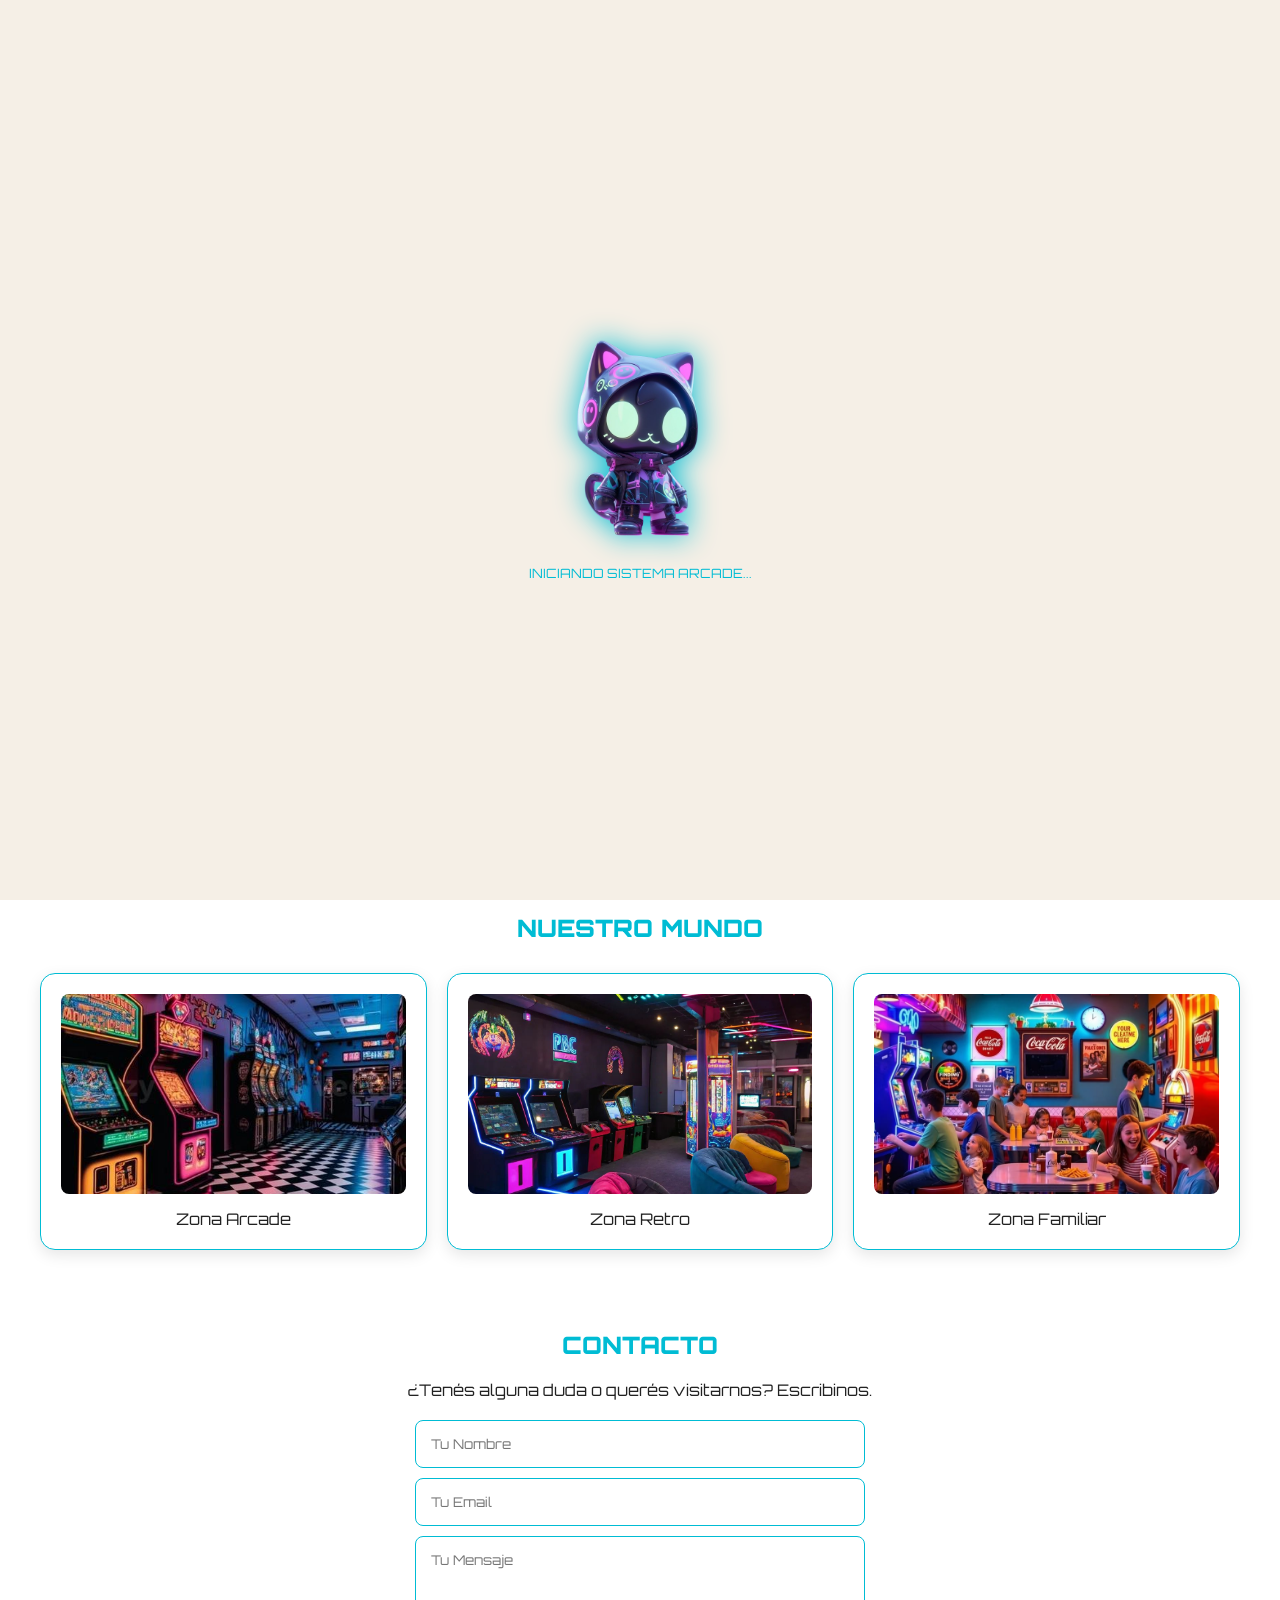
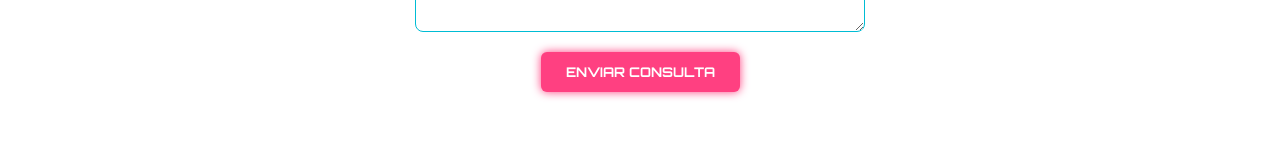
<file: index.html>
<!DOCTYPE html>
<html lang="es">
<head>
    <meta charset="UTF-8">
    <meta name="viewport" content="width=device-width, initial-scale=1.0">
    <title>Arcade Experience</title>

    <link href="https://fonts.googleapis.com/css2?family=Orbitron:wght@400;700;900&display=swap" rel="stylesheet">
    
    <link rel="stylesheet" href="style-landing.css">
</head>
<body>

    <div id="loader">
        <div class="robot-3d-container">
            <img src="img/robot.png" alt="Robot Arcade" class="robot-img">
        </div>
        <p class="loader-text">INICIANDO SISTEMA ARCADE...</p>
    </div>

    <nav>
        <div style="font-weight: 900; letter-spacing: 2px; color: var(--primary);">ARCADE EXPERIENCE</div>
        <div>
            <a href="#arcade">ARCADE</a>
            <a href="#about">QUIENES SOMOS</a>
            <a href="#world">NUESTRO MUNDO</a>
            <a href="#contact">CONTACTO</a>
            <span class="toggle" onclick="toggleMode()">🌙</span>
        </div>
    </nav>

   <section class="hero">
  <h1>BIENVENIDOS A ARCADE EXPERIENCE</h1>

  <button class="btn" onclick="showRobot('arcade')">INGRESAR AL SISTEMA</button>

  <p style="margin-top:20px;">Probá nuestros juegos interactivos</p>

  <button class="btn" onclick="showRobot('arcade')">PROBAR JUEGOS</button>
</section>

    <section id="about" class="section">
        <h2>QUIENES SOMOS</h2>
        <p>Arcade Experience es un espacio pensado para que chicos y grandes vuelvan a disfrutar la magia del juego.</p>

        <div class="cards">
            <div class="card">
                <div class="img-box">
                    <img src="img/ambientefamiliar.jpeg" alt="Ambiente Familiar" style="width:100%; height:100%; object-fit:cover;">
                </div>
                <p>Ambiente familiar</p>
            </div>

            <div class="card">
                <div class="img-box">
                    <img src="img/juegos.jpg" alt="Juegos Accesibles" style="width:100%; height:100%; object-fit:cover;">
                </div>
                <p>Juegos accesibles para todos</p>
            </div>
        </div>
    </section>

    <section id="world" class="section">
        <h2>NUESTRO MUNDO</h2>
        <div class="cards">
            <div class="card">
                <div class="img-box">
                    <img src="img/zonaarcade.jpg" alt="Zona Arcade" style="width:100%; height:100%; object-fit:cover;">
                </div>
                <p>Zona Arcade</p>
            </div>

            <div class="card">
                <div class="img-box">
                    <img src="img/zonaretro.jpg" alt="Zona Retro" style="width:100%; height:100%; object-fit:cover;">
                </div>
                <p>Zona Retro</p>
            </div>

            <div class="card">
                <div class="img-box">
                    <img src="img/zonafamiliar1.jpeg" alt="Zona Familiar" style="width:100%; height:100%; object-fit:cover;">
                </div>
                <p>Zona Familiar</p>
            </div>
        </div>
    </section>

    <section id="contact" class="section">
        <h2>CONTACTO</h2>
        <p style="margin-bottom: 20px; color: var(--text);">¿Tenés alguna duda o querés visitarnos? Escribinos.</p>
        
        <form action="https://formsubmit.co/ajax/naomibaturaro@hotmail.com" method="POST">
            <input type="hidden" name="_subject" value="Nueva consulta desde la Landing Arcade">
            <input type="hidden" name="_captcha" value="false">
            <input type="hidden" name="_template" value="table">

            <input type="text" name="name" placeholder="Tu Nombre" required>
            <input type="email" name="email" placeholder="Tu Email" required>
            <textarea name="message" placeholder="Tu Mensaje" rows="4" required></textarea>
            
            <button type="submit" class="btn">ENVIAR CONSULTA</button>
        </form>
    </section>

    <div id="robot-modal">
        <div class="robot-box">
            <div class="robot-3d-container">
                <img src="img/robot.png" alt="Asistente" class="robot-img" style="width: 100px; border-radius: 50%;">
            </div>
            <div id="robot-msg">Iniciando sistema...</div>

            <div id="login-fields">
                <input type="text" id="user-input" placeholder="USUARIO">
                <button class="btn" onclick="processLogin()">LOGUEAR</button>
            </div>

            <button id="close-robot" class="btn" style="display:none" onclick="hideRobot()">
                CONTINUAR
            </button>
        </div>
    </div>
<div id="success-overlay" style="position: fixed; inset: 0; background: rgba(0,0,0,0.9); z-index: 30000; display: none; flex-direction: column; justify-content: center; align-items: center; text-align: center;">
    <div class="robot-3d-container">
        <img src="img/robot.png" alt="Robot" class="robot-img" style="filter: drop-shadow(0 0 15px #0ff);">
    </div>
    <h1 style="color: #0ff; font-size: 2rem; margin-bottom: 10px;">¡DATA RECIBIDA!</h1>
    <p style="color: #eee; margin-bottom: 20px;">SISTEMA: La anomalía ha sido registrada con éxito.</p>
    <button class="btn-neon" onclick="document.getElementById('success-overlay').style.display='none'">ENTENDIDO</button>
</div>

    <audio id="bootSound" src="https://assets.mixkit.co/sfx/preview/mixkit-retro-game-notification-212.wav"></audio>
    <audio id="accessSound" src="https://assets.mixkit.co/sfx/preview/mixkit-unlock-game-notification-253.wav"></audio>

    <script src="script-landing.js"></script>
</body>
</html>
</file>
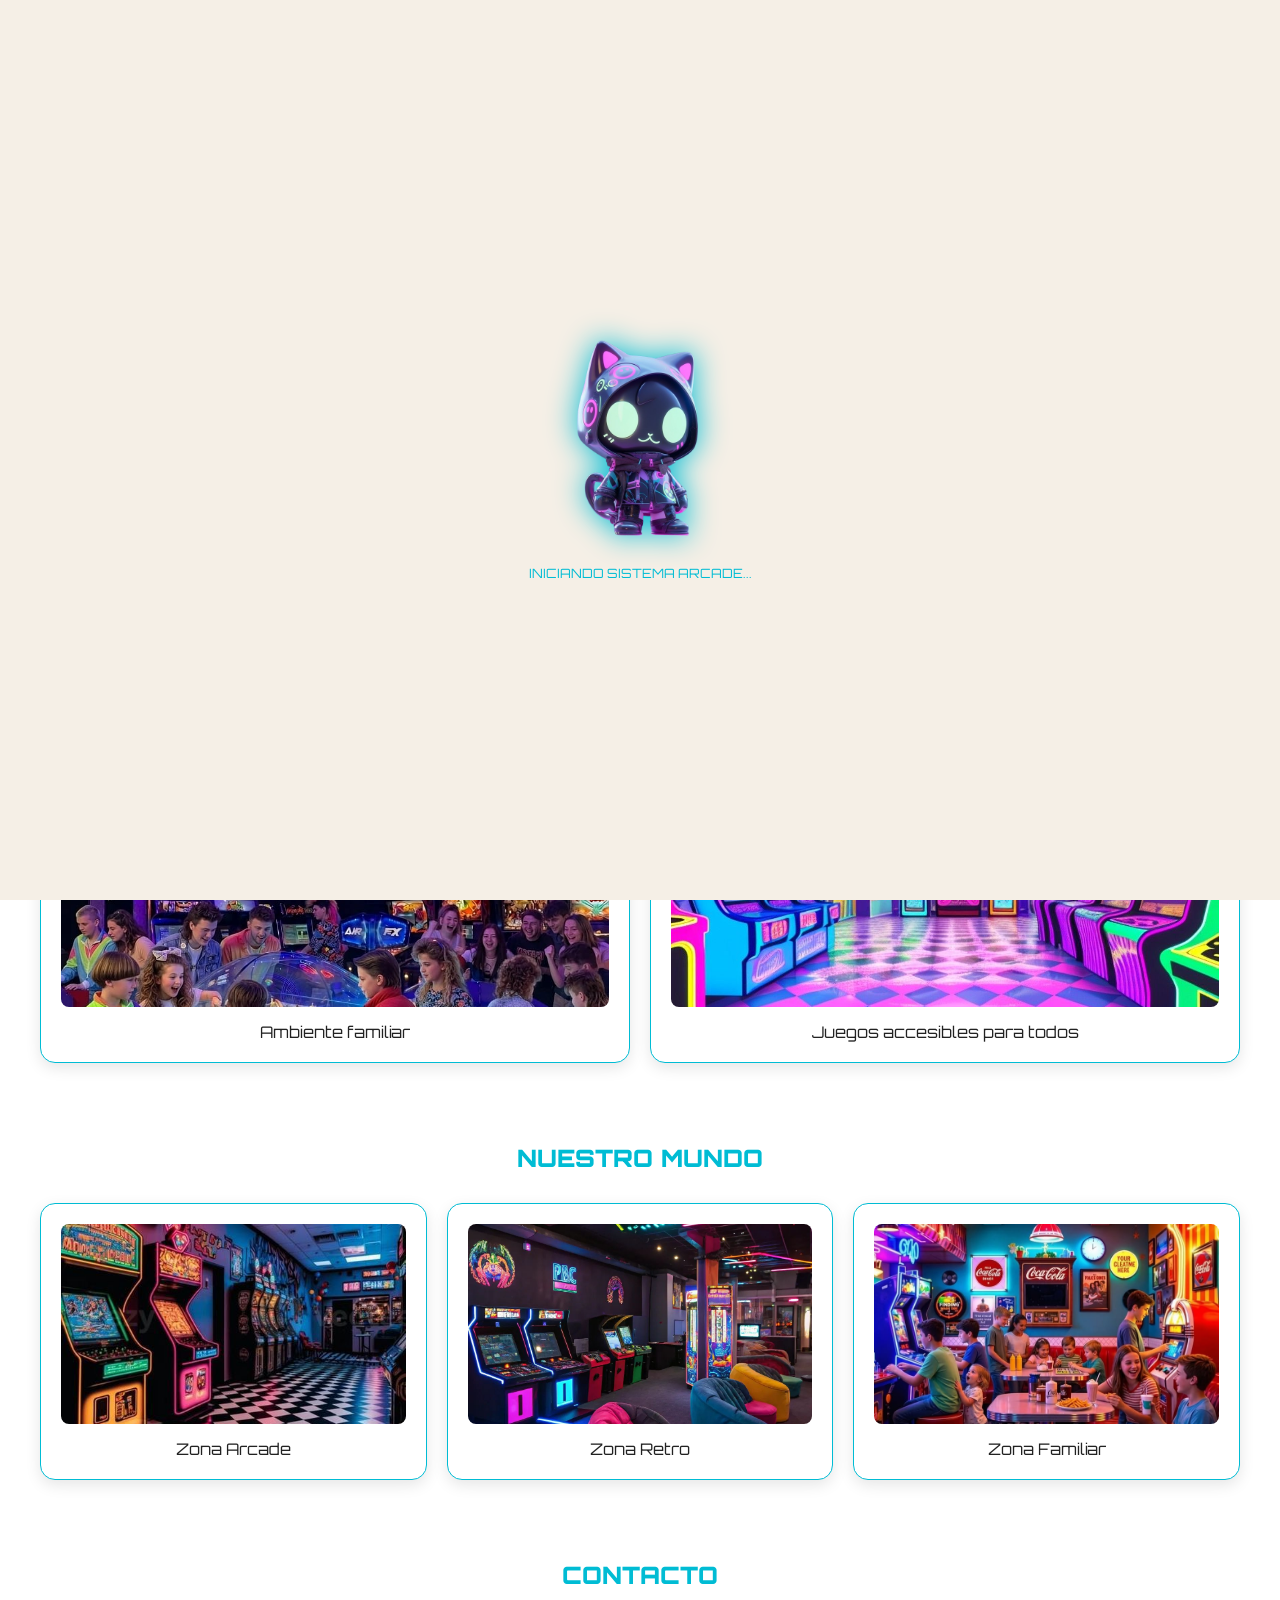
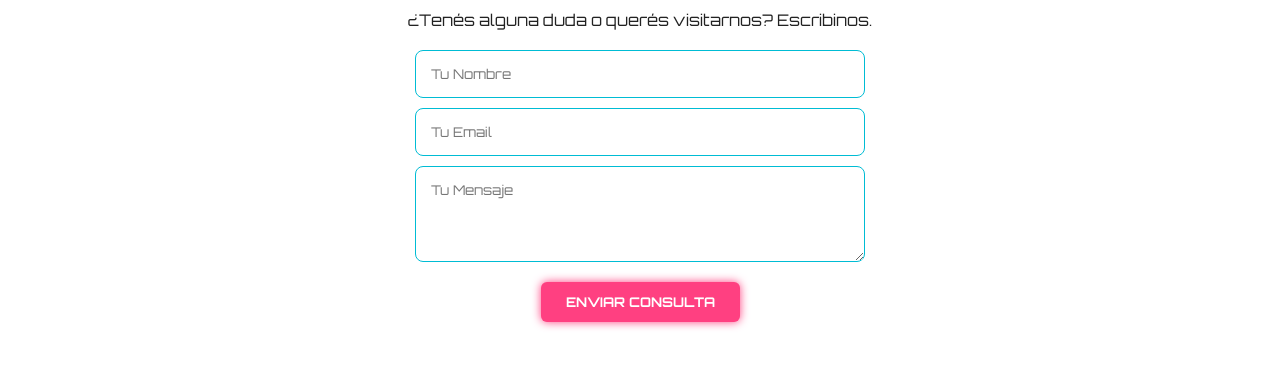
<file: index-landing.html>
﻿<!DOCTYPE html>
<html lang="es">
<head>
    <meta charset="UTF-8">
    <meta name="viewport" content="width=device-width, initial-scale=1.0">
    <title>Arcade Experience</title>

    <link href="https://fonts.googleapis.com/css2?family=Orbitron:wght@400;700;900&display=swap" rel="stylesheet">
    
    <link rel="stylesheet" href="style-landing.css">
</head>
<body>

    <div id="loader">
        <div class="robot-3d-container">
            <img src="img/robot.png" alt="Robot Arcade" class="robot-img">
        </div>
        <p class="loader-text">INICIANDO SISTEMA ARCADE...</p>
    </div>

    <nav>
        <div style="font-weight: 900; letter-spacing: 2px; color: var(--primary);">ARCADE EXPERIENCE</div>
        <div>
            <a href="#arcade">ARCADE</a>
            <a href="#about">QUIENES SOMOS</a>
            <a href="#world">NUESTRO MUNDO</a>
            <a href="#contact">CONTACTO</a>
            <span class="toggle" onclick="toggleMode()">🌙</span>
        </div>
    </nav>

    <section class="hero">
        <h1>BIENVENIDOS A ARCADE EXPERIENCE</h1>
        <button class="btn" onclick="showRobot('login')">INGRESAR AL SISTEMA</button>
    </section>

    <section id="arcade" class="section">
        <h2>ARCADE</h2>
        <p>Probá nuestros juegos interactivos</p>
        <br>
        <button class="btn" onclick="showRobot('arcade')">PROBAR JUEGOS</button>
    </section>

    <section id="about" class="section">
        <h2>QUIENES SOMOS</h2>
        <p>Arcade Experience es un espacio pensado para que chicos y grandes vuelvan a disfrutar la magia del juego.</p>

        <div class="cards">
            <div class="card">
                <div class="img-box">
                    <img src="img/ambientefamiliar.jpeg" alt="Ambiente Familiar" style="width:100%; height:100%; object-fit:cover;">
                </div>
                <p>Ambiente familiar</p>
            </div>

            <div class="card">
                <div class="img-box">
                    <img src="img/juegos.jpg" alt="Juegos Accesibles" style="width:100%; height:100%; object-fit:cover;">
                </div>
                <p>Juegos accesibles para todos</p>
            </div>
        </div>
    </section>

    <section id="world" class="section">
        <h2>NUESTRO MUNDO</h2>
        <div class="cards">
            <div class="card">
                <div class="img-box">
                    <img src="img/zonaarcade.jpg" alt="Zona Arcade" style="width:100%; height:100%; object-fit:cover;">
                </div>
                <p>Zona Arcade</p>
            </div>

            <div class="card">
                <div class="img-box">
                    <img src="img/zonaretro.jpg" alt="Zona Retro" style="width:100%; height:100%; object-fit:cover;">
                </div>
                <p>Zona Retro</p>
            </div>

            <div class="card">
                <div class="img-box">
                    <img src="img/zonafamiliar1.jpeg" alt="Zona Familiar" style="width:100%; height:100%; object-fit:cover;">
                </div>
                <p>Zona Familiar</p>
            </div>
        </div>
    </section>

    <section id="contact" class="section">
        <h2>CONTACTO</h2>
        <p style="margin-bottom: 20px; color: var(--text);">¿Tenés alguna duda o querés visitarnos? Escribinos.</p>
        
        <form action="https://formsubmit.co/naomibaturaro@hotmail.com" method="POST">
            <input type="hidden" name="_subject" value="Nueva consulta desde la Landing Arcade">
            <input type="hidden" name="_captcha" value="false">
            <input type="hidden" name="_template" value="table">

            <input type="text" name="name" placeholder="Tu Nombre" required>
            <input type="email" name="email" placeholder="Tu Email" required>
            <textarea name="message" placeholder="Tu Mensaje" rows="4" required></textarea>
            
            <button type="submit" class="btn">ENVIAR CONSULTA</button>
        </form>
    </section>

    <div id="robot-modal">
        <div class="robot-box">
            <div class="robot-3d-container">
                <img src="img/robot.png" alt="Asistente" class="robot-img" style="width: 100px; border-radius: 50%;">
            </div>
            <div id="robot-msg">Iniciando sistema...</div>

            <div id="login-fields">
                <input type="text" id="user-input" placeholder="USUARIO">
                <button class="btn" onclick="processLogin()">LOGUEAR</button>
            </div>

            <button id="close-robot" class="btn" style="display:none" onclick="hideRobot()">
                CONTINUAR
            </button>
        </div>
    </div>

    <audio id="bootSound" src="https://assets.mixkit.co/sfx/preview/mixkit-retro-game-notification-212.wav"></audio>
    <audio id="accessSound" src="https://assets.mixkit.co/sfx/preview/mixkit-unlock-game-notification-253.wav"></audio>

    <script src="script-landing.js"></script>
</body>
</html>
</file>
<file: style-landing.css>
/* ===== VARIABLES ===== */
:root{
  --bg:#f5efe6;
  --text:#222;
  --card:#ffffff;
  --primary:#00bcd4;
  --accent:#ff4081;
}

body.dark{
  --bg:#070707;
  --text:#fff;
  --card:#111;
  --primary:#0ff;
  --accent:#ff00ff;
}

/* ===== BASE ===== */
*{margin:0;padding:0;box-sizing:border-box}

body{
  font-family:'Orbitron',sans-serif;
  color:var(--text);
  overflow-x:hidden;
  transition:0.4s;

  background:
    linear-gradient(rgba(245,239,230,0.7), rgba(245,239,230,0.7)),
    url("img/arcade-bg.png");

  background-size:cover;
  background-position:center;
  background-attachment:fixed;
}

/* ===== LOADER & ROBOT 3D ===== */
#loader{
  position:fixed;
  inset:0;
  background:var(--bg);
  display:flex;
  flex-direction:column;
  justify-content:center;
  align-items:center;
  z-index:9999;
}

.robot-3d-container {
  perspective: 1000px;
  display: flex;
  justify-content: center;
  align-items: center;
  margin-bottom: 20px;
}

.robot-img {
  width: 150px;
  height: auto;
  filter: drop-shadow(0 0 15px var(--primary));
  animation: float3D 4s infinite ease-in-out;

  transform-style: preserve-3d;
  border: none;

  background: transparent;
}

@keyframes float3D {
  0% { transform: translateY(0px) rotateX(0deg) rotateY(-10deg); }
  50% { transform: translateY(-20px) rotateX(10deg) rotateY(10deg); }
  100% { transform: translateY(0px) rotateX(0deg) rotateY(-10deg); }
}

.loader-text{
  font-size:0.8rem;
  color:var(--primary);
  animation:blink 1s infinite;
}
@keyframes blink{50%{opacity:0.3}}

/* ===== NAV ===== */
nav{
  display:flex;
  justify-content:space-between;
  align-items: center;
  padding:15px 20px;
  background:var(--card);
  border-bottom:2px solid var(--primary);
  position: sticky;
  top: 0;
  z-index: 1000;
}

nav a{
  color:var(--text);
  margin-left:15px;
  text-decoration:none;
  font-size:0.7rem;
  font-weight:700;
}

.toggle{
  cursor:pointer;
  margin-left:10px;
  font-size:1.2rem;
}

/* ===== HERO ===== */
.hero{
  min-height:40vh;
  display:flex;
  flex-direction:column;
  justify-content:center;
  align-items:center;
  text-align:center;
  padding: 70px 20px 30px;
  background: transparent;
}

.hero h1{
  font-size:2rem;
  font-weight:900;
  color:var(--primary);
  margin-bottom:15px;
  animation:fadeUp 1s ease;
  text-shadow: 0 0 10px var(--primary);
}

@keyframes fadeUp{
  from{opacity:0; transform:translateY(20px)}
  to{opacity:1; transform:translateY(0)}
}

/* ===== SECCIONES & CARDS ===== */
.section{
  padding:40px 20px;
  text-align:center;
}

h2{ font-weight:900; margin-bottom:20px; color: var(--primary); }

.cards{
  display:grid;
  grid-template-columns:repeat(auto-fit,minmax(280px,1fr));
  gap:20px;
  margin-top:30px;
  max-width: 1200px;
  margin-left: auto;
  margin-right: auto;
}

.card{
  background:var(--card);
  border:1px solid var(--primary);
  padding:20px;
  border-radius:15px;
  box-shadow:0 5px 15px rgba(0,0,0,0.1);
  transition:0.3s;
}

.card:hover{
  transform:translateY(-10px);
  box-shadow: 0 0 20px var(--primary);
}

.img-box{
  width:100%;
  height:200px;
  background:#222;
  margin-bottom:15px;
  border-radius:8px;
  overflow: hidden;
}

/* ===== BOTONES ===== */
.btn{
  background:var(--accent);
  border:none;
  padding:12px 25px;
  color:#fff;
  cursor:pointer;
  border-radius:6px;
  box-shadow:0 0 10px var(--accent);
  font-weight:700;
  transition:0.3s;
  font-family: 'Orbitron';
  margin: 10px;
}
.btn:hover{ transform:scale(1.1); box-shadow: 0 0 20px var(--accent); }

/* ===== CONTACTO ===== */
input,textarea{
  width:100%;
  max-width:450px;
  margin:10px auto;
  padding:15px;
  background:var(--card);
  border:1px solid var(--primary);
  color:var(--text);
  display:block;
  border-radius:8px;
  font-family: 'Orbitron';
}

/* MODAL ROBOT */
#robot-modal {
  position: fixed; inset: 0; background: rgba(0,0,0,0.9);
  display: none; justify-content: center; align-items: center; z-index: 10000;
}
.robot-box {
  background: var(--card); border: 2px solid var(--primary);
  padding: 30px; width: 90%; max-width: 400px; text-align: center;
  box-shadow: 0 0 30px var(--primary);
  border-radius: 20px;
}
#robot-msg { margin-bottom: 20px; font-size: 0.9rem; min-height: 40px; line-height: 1.5; }

/* ===== RESPONSIVE ===== */
@media(max-width:768px){
  .hero h1{ font-size:1.6rem; }

  .hero{
    min-height: auto;
    padding: 80px 20px 40px;
  }

  nav{ padding: 10px; }
  nav div:first-child { font-size: 0.8rem; }
  nav a { margin-left: 8px; font-size: 0.8rem; }
  .cards { grid-template-columns: 1fr; }
  .robot-img { width: 120px; }
}
/* --- ESTILOS PARA EL CARTELITO DE ÉXITO (ROBOT) --- */
#success-overlay {
    position: fixed; 
    inset: 0; 
    background: rgba(0, 0, 0, 0.95); 
    z-index: 30000; 
    display: none; /* Se activa con JS */
    flex-direction: column; 
    justify-content: center; 
    align-items: center; 
    text-align: center;
    backdrop-filter: blur(5px); /* Desenfoque de fondo */
}

#success-overlay .robot-3d-container {
    perspective: 1000px;
    margin-bottom: 20px;
}

#success-overlay .robot-img {
    width: 150px;
    filter: drop-shadow(0 0 15px #0ff);
    animation: floatRobot 4s infinite ease-in-out;
}

@keyframes floatRobot {
    0%, 100% { transform: translateY(0) rotateY(-10deg); }
    50% { transform: translateY(-20px) rotateY(10deg); }
}

#success-overlay h1 {
    color: #0ff;
    font-size: 2.5rem;
    margin-bottom: 10px;
    text-shadow: 0 0 15px #0ff;
    font-family: 'Orbitron', sans-serif;
}

#success-overlay p {
    color: #eee;
    margin-bottom: 30px;
    font-family: monospace;
    letter-spacing: 1px;
}

/* Estilo del botón del cartelito */
.btn-neon {
    background: transparent;
    border: 2px solid #0ff;
    color: #0ff;
    padding: 12px 30px;
    font-family: 'Orbitron', sans-serif;
    font-weight: bold;
    cursor: pointer;
    transition: 0.3s;
    text-transform: uppercase;
    letter-spacing: 2px;
}

.btn-neon:hover {
    background: #0ff;
    color: #000;
    box-shadow: 0 0 20px #0ff;
}
</file>
